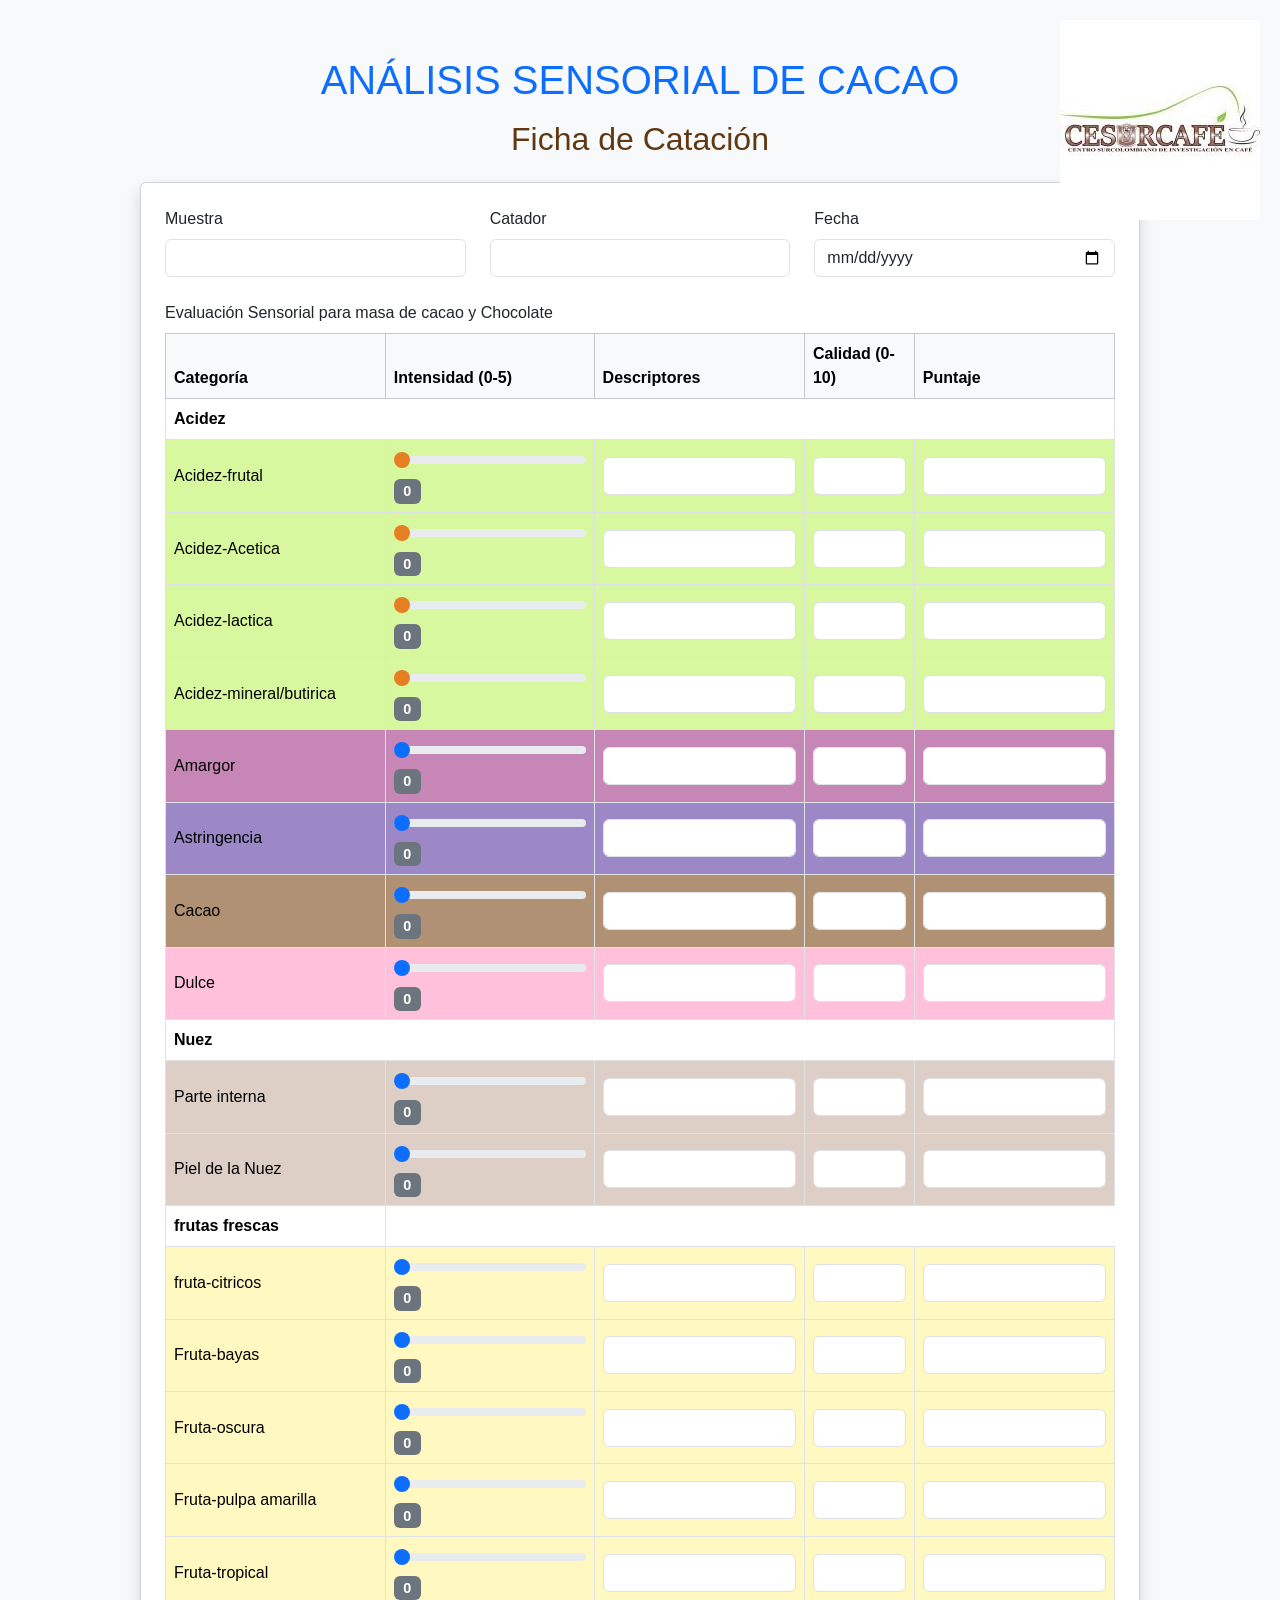
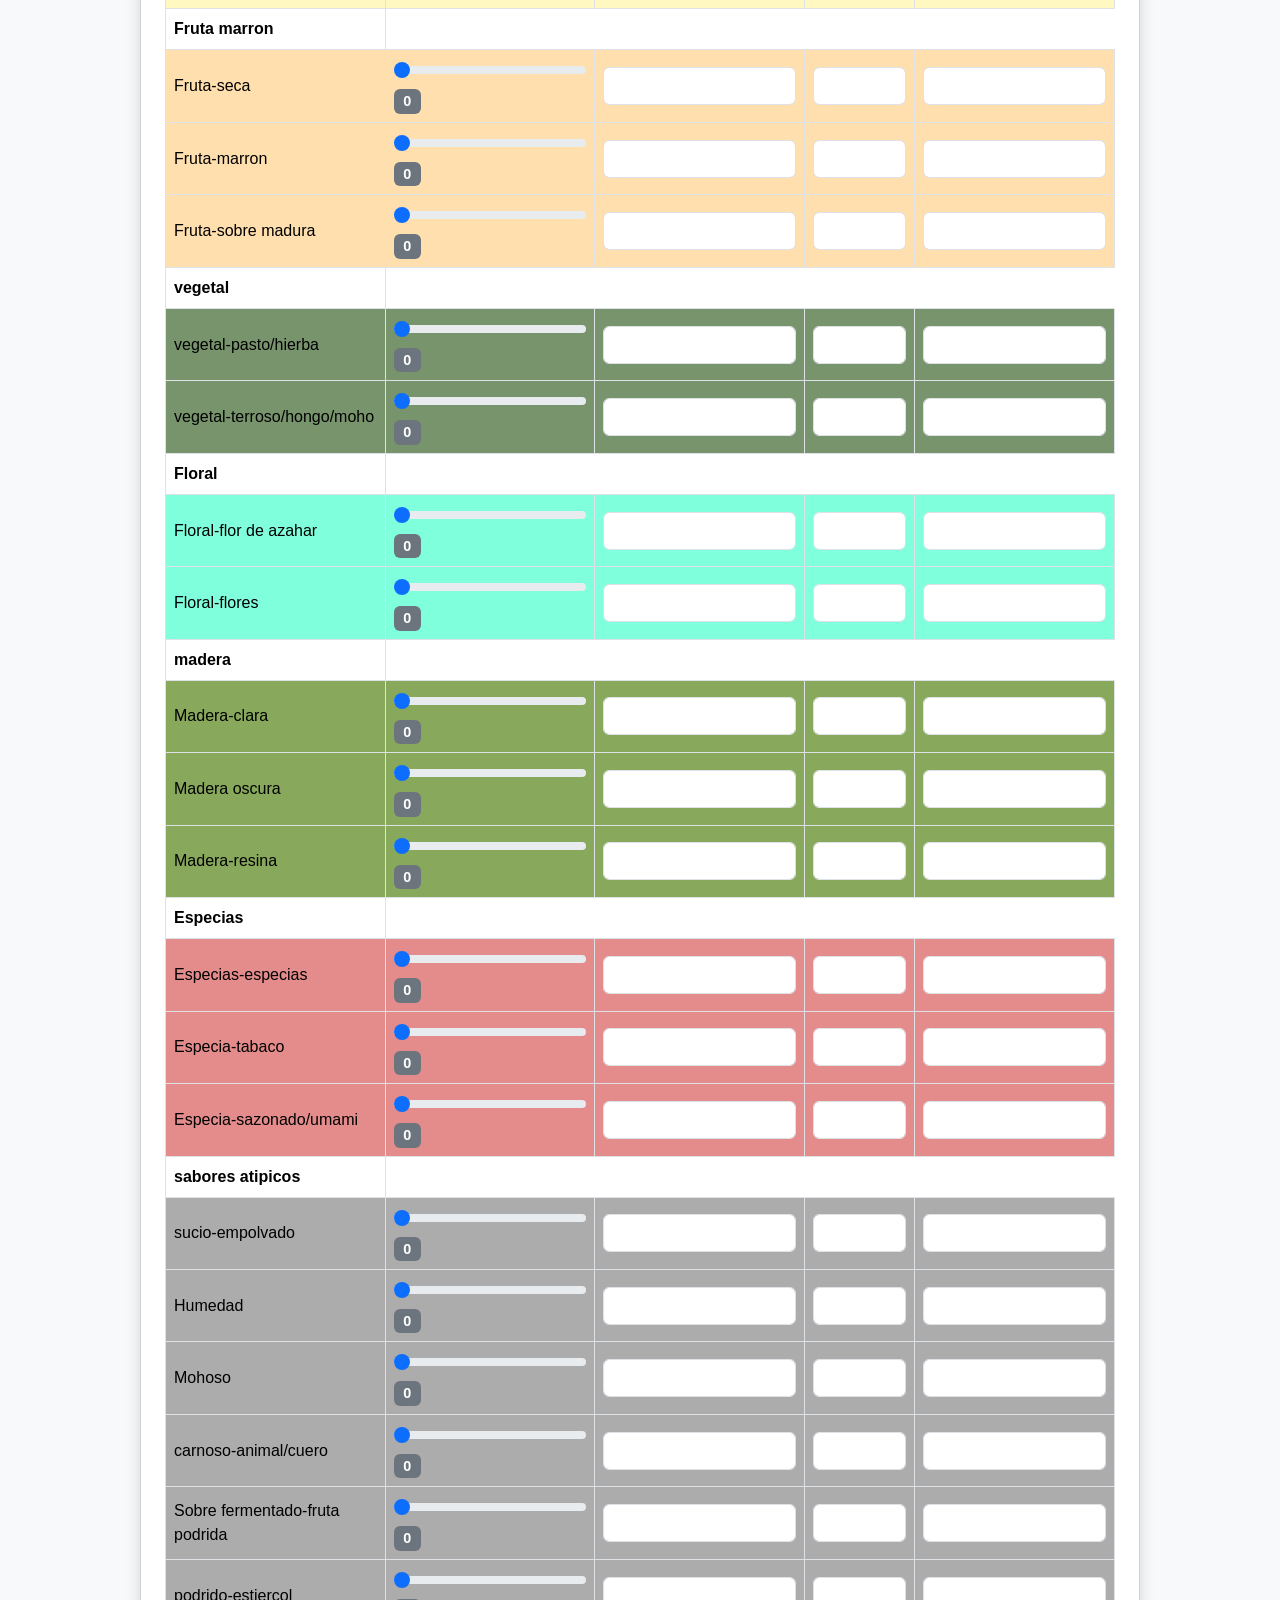
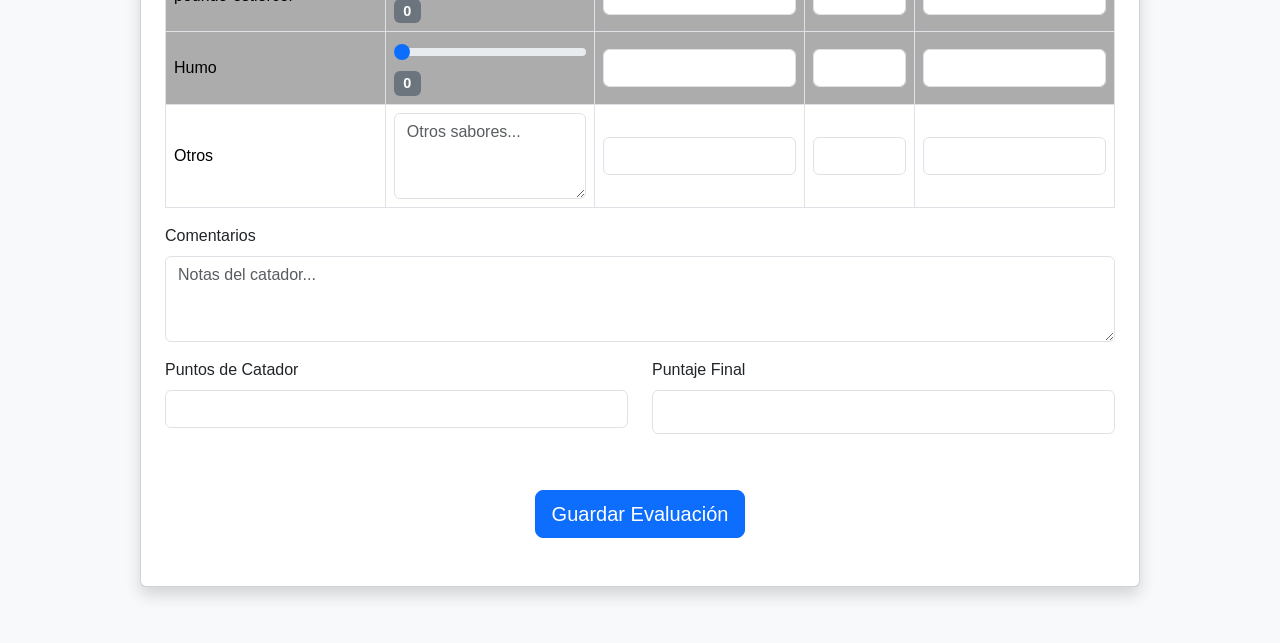
<file: index.html>
<!DOCTYPE html>
<html lang="es">
<head>
  <meta charset="UTF-8">
  <title>Ficha Sensorial de Cacao</title>
  <link href="https://cdn.jsdelivr.net/npm/bootstrap@5.3.3/dist/css/bootstrap.min.css" rel="stylesheet">
  <link rel="stylesheet" href="index.css">
</head>
<body class="bg-light text-dark">
  <img src="descarga.jpg" alt="Logo" class="imagen-esquina">

  <div class="container py-4">
    <h1 class="text-center text-uppercase text-primary mb-3">Análisis Sensorial de Cacao</h1>
    <h2 class="text-center mb-4">Ficha de Catación</h2>

    <form id="fichaForm" class="card p-4 shadow">
      
      <!-- Datos generales -->
      <div class="row mb-4">
        <div class="col-md-4">
          <label class="form-label">Muestra</label>
          <input type="text" name="muestra" class="form-control" required>
        </div>
        <div class="col-md-4">
          <label class="form-label">Catador</label>
          <input type="text" name="catador" class="form-control" required>
        </div>
        <div class="col-md-4">
          <label class="form-label">Fecha</label>
          <input type="date" name="fecha" class="form-control" required>
        </div>
      </div>

      <!-- Tabla -->
      <div class="table-responsive mb-4">
        <table class="table table-bordered align-middle">
          <thead class="table-light">
            <tr>
              <th>Categoría</th>
              <th>Intensidad (0-5)</th>
              <th>Descriptores</th>
              <th>Calidad (0-10)</th>
              <th>Puntaje</th>
            </tr>
          </thead>
          <tbody>
            <label class="form-label">Evaluación Sensorial para masa de cacao y Chocolate</label>
            <!-- Puedes duplicar filas como esta para cada categoría -->
            
              
        <tr class="seccion-acidez">
        <td colspan="5">Acidez</td>
        </tr>  

<tr class="detalle-acidez">
  <td>Acidez-frutal</td>
  <td>
    <input type="range" class="form-range" name="aroma_int" min="0" max="5" value="0" oninput="updateSlider(this)">
    <span class="badge bg-secondary">0</span>
  </td>
  <td><input type="text" name="aroma_desc" class="form-control"></td>
  <td><input type="number" name="acidez_qual" min="0" max="10" class="form-control"></td>
  <td><input type="number" name="acidez_score" class="form-control" readonly></td>
</tr>
            <tr class="detalle-acidez">
              <td>Acidez-Acetica</td>
              <td>
                <input type="range" class="form-range" name="aroma_int" min="0" max="5" value="0" oninput="updateSlider(this)">
                <span class="badge bg-secondary">0</span>
              </td>
              <td><input type="text" name="aroma_desc" class="form-control"></td>
              <td><input type="number" name="acidez_qual" min="0" max="10" class="form-control"></td>
              <td><input type="number" name="acidez_score" class="form-control" readonly></td>
            </tr>

            <tr class="detalle-acidez">
              <td>Acidez-lactica</td>
              <td>
                <input type="range" class="form-range" name="aroma_int" min="0" max="5" value="0" oninput="updateSlider(this)">
                <span class="badge bg-secondary">0</span>
              </td>
              <td><input type="text" name="aroma_desc" class="form-control"></td>
              <td><input type="number" name="acidez_qual" min="0" max="10" class="form-control"></td>
              <td><input type="number" name="acidez_score" class="form-control" readonly></td>
            </tr>

            <tr class="detalle-acidez">
              <td>Acidez-mineral/butirica</td>
              <td>
                <input type="range" class="form-range" name="aroma_int" min="0" max="5" value="0" oninput="updateSlider(this)">
                <span class="badge bg-secondary">0</span>
              </td>
              <td><input type="text" name="aroma_desc" class="form-control"></td>
              <td><input type="number" name="acidez_qual" min="0" max="10" class="form-control"></td>
              <td><input type="number" name="acidez_score" class="form-control" readonly></td>
            </tr>
            

            <tr class="detalle-amargor">
              <td>Amargor</td>
              <td>
              <input type="range" class="form-range" name="aroma_int" min="0" max="5" value="0" oninput="updateSlider(this)">
                <span class="badge bg-secondary">0</span>
              </td>
              <td><input type="text" name="aroma_desc" class="form-control"></td>
              <td><input type="number" name="amargor_qual" min="0" max="10" class="form-control"></td>
              <td><input type="number" name="amargor_score" class="form-control" readonly></td>
            </tr>

            <tr class="detalle-astrigencia">
            <td>Astringencia</td>
              <td>
                <input type="range" class="form-range" name="aroma_int" min="0" max="5" value="0" oninput="updateSlider(this)">
                <span class="badge bg-secondary">0</span>
              </td>
              <td><input type="text" name="aroma_desc" class="form-control"></td>
              <td><input type="number" name="astrigencia_qual" min="0" max="10" class="form-control"></td>
              <td><input type="number" name="astrigencia_score" class="form-control" readonly></td>
            </tr>
            

           
            <!-- Más filas aquí (Acidez, Amargor, Astringencia, Defectos...) -->
           <tr class="detalle-cacao">
            <td>Cacao</td>
              <td>
                <input type="range" class="form-range" name="aroma_int" min="0" max="5" value="0" oninput="updateSlider(this)">
                <span class="badge bg-secondary">0</span>
              </td>
              <td><input type="text" name="aroma_desc" class="form-control"></td>
              <td><input type="number" name="cacao_qual" min="0" max="10" class="form-control"></td>
              <td><input type="number" name="cacao_score" class="form-control" readonly></td>
            </tr>

            <tr class="detalle-dulce">
            <td>Dulce</td>
              <td>
                <input type="range" class="form-range" name="aroma_int" min="0" max="5" value="0" oninput="updateSlider(this)">
                <span class="badge bg-secondary">0</span>
              </td>
              <td><input type="text" name="aroma_desc" class="form-control"></td>
              <td><input type="number" name="cacao_qual" min="0" max="10" class="form-control"></td>
              <td><input type="number" name="cacao_score" class="form-control" readonly></td>
            </tr>
      
         <tr class="seccion-nuez">
          <td colspan="5">Nuez</td>
          </tr>  
          
          <tr class="detalle-nuez">
            <td>Parte interna</td>
              <td>

              <input type="range" class="form-range" name="aroma_int" min="0" max="5" value="0" oninput="updateSlider(this)">
              <span class="badge bg-secondary">0</span>
            </td>
            <td><input type="text" name="aroma_desc" class="form-control"></td>
            <td><input type="number" name="aroma_qual" min="0" max="10" class="form-control"></td>
            <td><input type="number" name="aroma_score" class="form-control" readonly></td>
          </tr>
       
            <tr class="detalle-nuez">
            <td>Piel de la Nuez</td>
              <td>

              <input type="range" class="form-range" name="aroma_int" min="0" max="5" value="0" oninput="updateSlider(this)">
              <span class="badge bg-secondary">0</span>
            </td>
            <td><input type="text" name="aroma_desc" class="form-control"></td>
            <td><input type="number" name="aroma_qual" min="0" max="10" class="form-control"></td>
            <td><input type="number" name="aroma_score" class="form-control" readonly></td>
          </tr>
       

          <tr class="seccion-frutas">
        <td>frutas frescas</td>
        </tr>    
        
          
           <tr class="detalle-frutas">
            <td>fruta-citricos</td>
              <td>

              <input type="range" class="form-range" name="aroma_int" min="0" max="5" value="0" oninput="updateSlider(this)">
              <span class="badge bg-secondary">0</span>
            </td>
            <td><input type="text" name="aroma_desc" class="form-control"></td>
            <td><input type="number" name="aroma_qual" min="0" max="10" class="form-control"></td>
            <td><input type="number" name="aroma_score" class="form-control" readonly></td>
          </tr>

          <tr class="detalle-frutas">
            <td>Fruta-bayas</td>
              <td>

              <input type="range" class="form-range" name="aroma_int" min="0" max="5" value="0" oninput="updateSlider(this)">
              <span class="badge bg-secondary">0</span>
            </td>
            <td><input type="text" name="aroma_desc" class="form-control"></td>
            <td><input type="number" name="aroma_qual" min="0" max="10" class="form-control"></td>
            <td><input type="number" name="aroma_score" class="form-control" readonly></td>
          </tr>

          <tr class="detalle-frutas">
            <td>Fruta-oscura</td>
              <td>

              <input type="range" class="form-range" name="aroma_int" min="0" max="5" value="0" oninput="updateSlider(this)">
              <span class="badge bg-secondary">0</span>
            </td>
            <td><input type="text" name="aroma_desc" class="form-control"></td>
            <td><input type="number" name="aroma_qual" min="0" max="10" class="form-control"></td>
            <td><input type="number" name="aroma_score" class="form-control" readonly></td>
          </tr>

          <tr class="detalle-frutas">
            <td>Fruta-pulpa amarilla</td>
            <td>

              <input type="range" class="form-range" name="aroma_int" min="0" max="5" value="0" oninput="updateSlider(this)">
              <span class="badge bg-secondary">0</span>
            </td>
            <td><input type="text" name="aroma_desc" class="form-control"></td>
            <td><input type="number" name="aroma_qual" min="0" max="10" class="form-control"></td>
            <td><input type="number" name="aroma_score" class="form-control" readonly></td>
          </tr>

            <tr class="detalle-frutas">
              <td>Fruta-tropical</td>
            <td>

              <input type="range" class="form-range" name="aroma_int" min="0" max="5" value="0" oninput="updateSlider(this)">
              <span class="badge bg-secondary">0</span>
            </td>
            <td><input type="text" name="aroma_desc" class="form-control"></td>
            <td><input type="number" name="aroma_qual" min="0" max="10" class="form-control"></td>
            <td><input type="number" name="aroma_score" class="form-control" readonly></td>
          </tr>


        <tr class="seccion-fruta-marron">
          <td>Fruta marron</td>
        </tr>   

          <tr class="detalle-fruta-marron">
            <td>Fruta-seca</td>
              <td>

              <input type="range" class="form-range" name="aroma_int" min="0" max="5" value="0" oninput="updateSlider(this)">
              <span class="badge bg-secondary">0</span>
            </td>
            <td><input type="text" name="aroma_desc" class="form-control"></td>
            <td><input type="number" name="aroma_qual" min="0" max="10" class="form-control"></td>
            <td><input type="number" name="aroma_score" class="form-control" readonly></td>
          </tr>

          <tr class="detalle-fruta-marron">
            <td>Fruta-marron</td>
              <td>

              <input type="range" class="form-range" name="aroma_int" min="0" max="5" value="0" oninput="updateSlider(this)">
              <span class="badge bg-secondary">0</span>
            </td>
            <td><input type="text" name="aroma_desc" class="form-control"></td>
            <td><input type="number" name="aroma_qual" min="0" max="10" class="form-control"></td>
            <td><input type="number" name="aroma_score" class="form-control" readonly></td>
          </tr>
          
            <tr class="detalle-fruta-marron">
              <td>Fruta-sobre madura</td>
            <td>

              <input type="range" class="form-range" name="aroma_int" min="0" max="5" value="0" oninput="updateSlider(this)">
              <span class="badge bg-secondary">0</span>
            </td>
            <td><input type="text" name="aroma_desc" class="form-control"></td>
            <td><input type="number" name="aroma_qual" min="0" max="10" class="form-control"></td>
            <td><input type="number" name="aroma_score" class="form-control" readonly></td>
          </tr>


        <tr class="seccion-vegetal">
        <td>vegetal</td>
        </tr>  
        
  <tr class="detalle-vegetal">
              <td>vegetal-pasto/hierba</td>
            <td>

              <input type="range" class="form-range" name="aroma_int" min="0" max="5" value="0" oninput="updateSlider(this)">
              <span class="badge bg-secondary">0</span>
            </td>
            <td><input type="text" name="aroma_desc" class="form-control"></td>
            <td><input type="number" name="aroma_qual" min="0" max="10" class="form-control"></td>
            <td><input type="number" name="aroma_score" class="form-control" readonly></td>
          </tr>        


            <tr class="detalle-vegetal">
              <td>vegetal-terroso/hongo/moho</td>
            <td>

              <input type="range" class="form-range" name="aroma_int" min="0" max="5" value="0" oninput="updateSlider(this)">
              <span class="badge bg-secondary">0</span>
            </td>
            <td><input type="text" name="aroma_desc" class="form-control"></td>
            <td><input type="number" name="aroma_qual" min="0" max="10" class="form-control"></td>
            <td><input type="number" name="aroma_score" class="form-control" readonly></td>
          </tr>        

          <tr class="seccion-floral">
        <td>Floral</td>
        </tr>    

<tr class="detalle-floral">
              <td>Floral-flor de azahar</td>
            <td>

              <input type="range" class="form-range" name="aroma_int" min="0" max="5" value="0" oninput="updateSlider(this)">
              <span class="badge bg-secondary">0</span>
            </td>
            <td><input type="text" name="aroma_desc" class="form-control"></td>
            <td><input type="number" name="aroma_qual" min="0" max="10" class="form-control"></td>
            <td><input type="number" name="aroma_score" class="form-control" readonly></td>
          </tr>  
          
          
            <tr class="detalle-floral">
              <td>Floral-flores</td>
            <td>

              <input type="range" class="form-range" name="aroma_int" min="0" max="5" value="0" oninput="updateSlider(this)">
              <span class="badge bg-secondary">0</span>
            </td>
            <td><input type="text" name="aroma_desc" class="form-control"></td>
            <td><input type="number" name="aroma_qual" min="0" max="10" class="form-control"></td>
            <td><input type="number" name="aroma_score" class="form-control" readonly></td>
          </tr>  

          <tr class="seccion-madera">    
        <td>madera</td>
        </tr>  

  <tr class="detalle-madera">
              <td>Madera-clara</td>
            <td>

              <input type="range" class="form-range" name="aroma_int" min="0" max="5" value="0" oninput="updateSlider(this)">
              <span class="badge bg-secondary">0</span>
            </td>
            <td><input type="text" name="aroma_desc" class="form-control"></td>
            <td><input type="number" name="aroma_qual" min="0" max="10" class="form-control"></td>
            <td><input type="number" name="aroma_score" class="form-control" readonly></td>
          </tr>  

  <tr class="detalle-madera">
              <td>Madera oscura</td>
            <td>

              <input type="range" class="form-range" name="aroma_int" min="0" max="5" value="0" oninput="updateSlider(this)">
              <span class="badge bg-secondary">0</span>
            </td>
            <td><input type="text" name="aroma_desc" class="form-control"></td>
            <td><input type="number" name="aroma_qual" min="0" max="10" class="form-control"></td>
            <td><input type="number" name="aroma_score" class="form-control" readonly></td>
          </tr>  

  <tr class="detalle-madera">
              <td>Madera-resina</td>
            <td>

              <input type="range" class="form-range" name="aroma_int" min="0" max="5" value="0" oninput="updateSlider(this)">
              <span class="badge bg-secondary">0</span>
            </td>
            <td><input type="text" name="aroma_desc" class="form-control"></td>
            <td><input type="number" name="aroma_qual" min="0" max="10" class="form-control"></td>
            <td><input type="number" name="aroma_score" class="form-control" readonly></td>
          </tr>  

            
          <tr class="seccion-especias">    
        <td>Especias</td>
        </tr>  

          <tr class="detalle-especias">
              <td>Especias-especias</td>
            <td>

              <input type="range" class="form-range" name="aroma_int" min="0" max="5" value="0" oninput="updateSlider(this)">
              <span class="badge bg-secondary">0</span>
            </td>
            <td><input type="text" name="aroma_desc" class="form-control"></td>
            <td><input type="number" name="aroma_qual" min="0" max="10" class="form-control"></td>
            <td><input type="number" name="aroma_score" class="form-control" readonly></td>
          </tr>  

  <tr class="detalle-especias">
              <td>Especia-tabaco</td>
            <td>

              <input type="range" class="form-range" name="aroma_int" min="0" max="5" value="0" oninput="updateSlider(this)">
              <span class="badge bg-secondary">0</span>
            </td>
            <td><input type="text" name="aroma_desc" class="form-control"></td>
            <td><input type="number" name="aroma_qual" min="0" max="10" class="form-control"></td>
            <td><input type="number" name="aroma_score" class="form-control" readonly></td>
          </tr>  
          
  <tr class="detalle-especias">
              <td>Especia-sazonado/umami</td>
            <td>

              <input type="range" class="form-range" name="aroma_int" min="0" max="5" value="0" oninput="updateSlider(this)">
              <span class="badge bg-secondary">0</span>
            </td>
            <td><input type="text" name="aroma_desc" class="form-control"></td>
            <td><input type="number" name="aroma_qual" min="0" max="10" class="form-control"></td>
            <td><input type="number" name="aroma_score" class="form-control" readonly></td>
          </tr>  


            <tr class="seccion-saboresatipicos">    
        <td>sabores atipicos</td>
        </tr>  

          
  <tr class="detalle-saboresatipicos">
              <td>sucio-empolvado</td>
            <td>

              <input type="range" class="form-range" name="aroma_int" min="0" max="5" value="0" oninput="updateSlider(this)">
              <span class="badge bg-secondary">0</span>
            </td>
            <td><input type="text" name="aroma_desc" class="form-control"></td>
            <td><input type="number" name="aroma_qual" min="0" max="10" class="form-control"></td>
            <td><input type="number" name="aroma_score" class="form-control" readonly></td>
          </tr>  
          
  <tr class="detalle-saboresatipicos">
              <td>Humedad</td>
            <td>

              <input type="range" class="form-range" name="aroma_int" min="0" max="5" value="0" oninput="updateSlider(this)">
              <span class="badge bg-secondary">0</span>
            </td>
            <td><input type="text" name="aroma_desc" class="form-control"></td>
            <td><input type="number" name="aroma_qual" min="0" max="10" class="form-control"></td>
            <td><input type="number" name="aroma_score" class="form-control" readonly></td>
          </tr>  

          
  <tr class="detalle-saboresatipicos">
              <td>Mohoso</td>
            <td>

              <input type="range" class="form-range" name="aroma_int" min="0" max="5" value="0" oninput="updateSlider(this)">
              <span class="badge bg-secondary">0</span>
            </td>
            <td><input type="text" name="aroma_desc" class="form-control"></td>
            <td><input type="number" name="aroma_qual" min="0" max="10" class="form-control"></td>
            <td><input type="number" name="aroma_score" class="form-control" readonly></td>
          </tr>  

          
  <tr class="detalle-saboresatipicos">
              <td>carnoso-animal/cuero</td>
            <td>

              <input type="range" class="form-range" name="aroma_int" min="0" max="5" value="0" oninput="updateSlider(this)">
              <span class="badge bg-secondary">0</span>
            </td>
            <td><input type="text" name="aroma_desc" class="form-control"></td>
            <td><input type="number" name="aroma_qual" min="0" max="10" class="form-control"></td>
            <td><input type="number" name="aroma_score" class="form-control" readonly></td>
          </tr>  

          
  <tr class="detalle-saboresatipicos">
              <td>Sobre fermentado-fruta podrida</td>
            <td>

              <input type="range" class="form-range" name="aroma_int" min="0" max="5" value="0" oninput="updateSlider(this)">
              <span class="badge bg-secondary">0</span>
            </td>
            <td><input type="text" name="aroma_desc" class="form-control"></td>
            <td><input type="number" name="aroma_qual" min="0" max="10" class="form-control"></td>
            <td><input type="number" name="aroma_score" class="form-control" readonly></td>
          </tr>  


                    
  <tr class="detalle-saboresatipicos">
              <td>podrido-estiercol</td>
            <td>

              <input type="range" class="form-range" name="aroma_int" min="0" max="5" value="0" oninput="updateSlider(this)">
              <span class="badge bg-secondary">0</span>
            </td>
            <td><input type="text" name="aroma_desc" class="form-control"></td>
            <td><input type="number" name="aroma_qual" min="0" max="10" class="form-control"></td>
            <td><input type="number" name="aroma_score" class="form-control" readonly></td>
          </tr>  

          
  <tr class="detalle-saboresatipicos">
              <td>Humo</td>
            <td>

              <input type="range" class="form-range" name="aroma_int" min="0" max="5" value="0" oninput="updateSlider(this)">
              <span class="badge bg-secondary">0</span>
            </td>
            <td><input type="text" name="aroma_desc" class="form-control"></td>
            <td><input type="number" name="aroma_qual" min="0" max="10" class="form-control"></td>
            <td><input type="number" name="aroma_score" class="form-control" readonly></td>
          </tr>  


        <td>Otros</td>
            <td>
              <textarea name="aroma_desc" class="form-control" rows="3" placeholder="Otros sabores..."></textarea>
            
            </td>
            <td><input type="text" name="aroma_desc" class="form-control"></td>
            <td><input type="number" name="aroma_qual" min="0" max="10" class="form-control"></td>
            <td><input type="number" name="aroma_score" class="form-control" readonly></td>
        
          </tbody>
       
        </table>
      <!-- Comentarios -->
      <div class="mb-3">
        <label class="form-label">Comentarios</label>
        <textarea name="comentarios" class="form-control" rows="3" placeholder="Notas del catador..."></textarea>
      </div>

      <!-- Puntajes -->
      <div class="row mb-4">
        <div class="col-md-6">
          <label class="form-label">Puntos de Catador</label>
          <input type="number" name="catador_score" class="form-control" readonly>
        </div>
        <div class="col-md-6">
          <label class="form-label">Puntaje Final</label>
          <input type="number" name="puntaje_final" class="form-control fw-bold text-success fs-5" readonly>
        </div>
      </div>

      <div class="text-center">
        <button type="submit" class="btn btn-primary btn-lg">Guardar Evaluación</button>
      </div>


    </form>
  </div>

  <script src="script.js"></script>
</body>
</html>
</file>
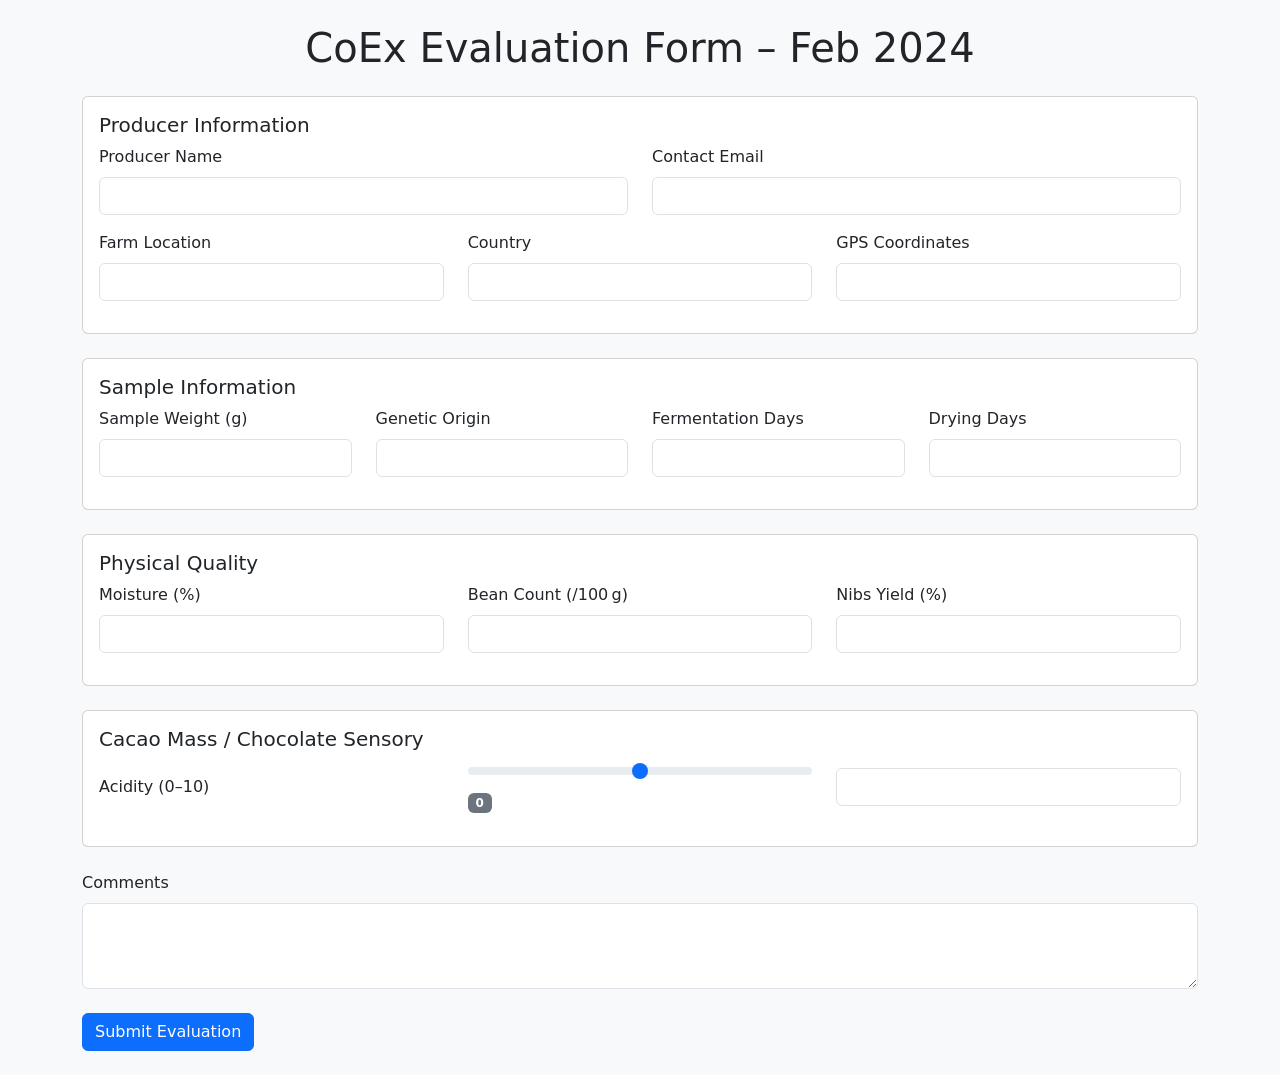
<file: dosindex.html>
<!DOCTYPE html>
<html lang="en">
<head>
  <meta charset="UTF-8">
  <title>CoEx Evaluation Form</title>
  <link href="https://cdn.jsdelivr.net/npm/bootstrap@5.3.3/dist/css/bootstrap.min.css" rel="stylesheet">
</head>
<body class="bg-light text-dark">
  <div class="container py-4">
    <h1 class="text-center mb-4">CoEx Evaluation Form – Feb 2024</h1>

    <form>

      <!-- Producer Info -->
      <div class="card mb-4 p-3">
        <h5>Producer Information</h5>
        <div class="row">
          <div class="col-md-6 mb-3"><label class="form-label">Producer Name</label><input name="producer_name" class="form-control" required></div>
          <div class="col-md-6 mb-3"><label class="form-label">Contact Email</label><input type="email" name="producer_email" class="form-control"></div>
          <div class="col-md-4 mb-3"><label class="form-label">Farm Location</label><input name="farm_location" class="form-control"></div>
          <div class="col-md-4 mb-3"><label class="form-label">Country</label><input name="country" class="form-control"></div>
          <div class="col-md-4 mb-3"><label class="form-label">GPS Coordinates</label><input name="gps" class="form-control"></div>
        </div>
      </div>

      <!-- Sample Info -->
      <div class="card mb-4 p-3">
        <h5>Sample Information</h5>
        <div class="row">
          <div class="col-md-3 mb-3"><label class="form-label">Sample Weight (g)</label><input type="number" name="sample_weight" class="form-control"></div>
          <div class="col-md-3 mb-3"><label class="form-label">Genetic Origin</label><input name="genetic_origin" class="form-control"></div>
          <div class="col-md-3 mb-3"><label class="form-label">Fermentation Days</label><input type="number" name="fermentation_days" class="form-control"></div>
          <div class="col-md-3 mb-3"><label class="form-label">Drying Days</label><input type="number" name="drying_days" class="form-control"></div>
        </div>
      </div>

      <!-- Physical Evaluation -->
      <div class="card mb-4 p-3">
        <h5>Physical Quality</h5>
        <div class="row">
          <div class="col-md-4 mb-3"><label class="form-label">Moisture (%)</label><input type="number" step="0.1" name="moisture" class="form-control"></div>
          <div class="col-md-4 mb-3"><label class="form-label">Bean Count (/100 g)</label><input type="number" name="bean_count" class="form-control"></div>
          <div class="col-md-4 mb-3"><label class="form-label">Nibs Yield (%)</label><input type="number" step="0.1" name="nibs_yield" class="form-control"></div>
        </div>
      </div>

      <!-- Sensory Attributes -->
      <div class="card mb-4 p-3">
        <h5>Cacao Mass / Chocolate Sensory</h5>

        <!-- Example attribute row -->
        <div class="row align-items-center mb-3">
          <div class="col-md-4">Acidity (0–10)</div>
          <div class="col-md-4"><input type="range" min="0" max="10" name="acidity" class="form-range"><span class="badge bg-secondary">0</span></div>
          <div class="col-md-4"><input type="number" min="0" max="10" name="acidity_val" class="form-control"></div>
        </div>

        <!-- Repite la fila anterior para cada atributo: bitterness, astringency, fresh fruit, browned fruit, vegetal, floral, woody, spice, nutty, caramel/panela, sweetness, roast degree, off‑flavours, global quality -->
      </div>

      <!-- Comments -->
      <div class="mb-4">
        <label class="form-label">Comments</label>
        <textarea name="comments" class="form-control" rows="3"></textarea>
      </div>

      <button type="submit" class="btn btn-primary">Submit Evaluation</button>
    </form>
  </div>
</body>
</html>
</file>
<file: index.css>
* {
  margin: 0;
  padding: 0;
  box-sizing: border-box; /* Importante para evitar desbordamientos */
}

  
  body {
    font-family: 'Segoe UI', sans-serif;
    background-color: #fdfcfb;
    color: #3e2f1c;
    margin: 0;
    padding: 2rem;
  }
  .imagen-esquina {
    position: absolute;       /* Posiciona la imagen con coordenadas */
    top: 20px;                /* Distancia desde arriba */
    right: 20px;              /* Distancia desde la derecha */
    width: 200px;             /* Tamaño de la imagen */
    z-index: 1000;            /* Asegura que esté encima de otros elementos */
  }
  
  h1, h2 {
    text-align: center;
    color: #603813;
  }
  span.badge {
    font-size: 0.9rem;
  }
  
  form {
    max-width: 1000px;
    margin: auto;
    background-color: #fff6ee;
    border: 1px solid #ccc;
    padding: 2rem;
    border-radius: 8px;
  }
  
  .section.datos-generales {
    display: flex;
    justify-content: space-between;
    margin-bottom: 1.5rem;
  }
  
  .section label {
    display: flex;
    flex-direction: column;
    font-weight: bold;
    width: 30%;
  }
  
  table.ficha {
    width: 100%;
    border-collapse: collapse;
    margin-bottom: 2rem;
    font-size: 0.95rem;
  }

.seccion-acidez {
  background-color: #d4ee3c7b; 
  font-weight: bold;
  color: #3b0a00;
}

.seccion-nuez {
  background-color: #daf7357b;  
  font-weight: bold;
  color: #3b0a00;
}

.seccion-frutas {
  background-color: #f7ea357b;  
  font-weight: bold;
  color: #3b0a00;
}

.seccion-fruta-marron {
  background-color: #f7ea357b; 
  font-weight: bold;
  color: #3b0a00;
}

.seccion-vegetal {
  background-color: #f7ea357b;  
  font-weight: bold;
  color: #3b0a00;
}

.seccion-floral {
  background-color: #f7ea357b;  
  font-weight: bold;
  color: #3b0a00;
}

.seccion-madera {
  background-color: #f7ea357b;  
  font-weight: bold;
  color: #3b0a00;
}

.seccion-especias {
  background-color: #f7ea357b;  
  font-weight: bold;
  color: #3b0a00;
}

.seccion-saboresatipicos {
  background-color: #f7ea357b;  
  font-weight: bold;
  color: #3b0a00;
}

.detalle-acidez td {
  background-color: lab(87.87% -40.35 74.83 / 0.482); /* fondo más claro para los detalles */
}

.detalle-acidez input[type="range"]::-webkit-slider-thumb {
  background: #e67e22;  /* color naranja para el pulgar del slider */
}
  table.ficha th, table.ficha td {
    border: 1px solid #ccc;
    padding: 0.5rem;
    text-align: center;
  }
  .detalle-amargor td {
  background-color: #a0328395; /* fondo más claro para los detalles */
}
 .detalle-astrigencia td {
  background-color: #5732a095; /* fondo más claro para los detalles */
}
 
.detalle-cacao td {
  background-color: #7137008c; /* fondo más claro para los detalles */
}

.detalle-dulce td {
  background-color: #ffc0dc; /* fondo más claro para los detalles */
}

.detalle-nuez td {
  background-color: #773f1a3f; /* fondo más claro para los detalles */
}

.detalle-frutas td {
  background-color: #ffe1003f; /* fondo más claro para los detalles */
}
.detalle-fruta-marron td {
  background-color: hsla(36, 100%, 50%, 0.318); /* fondo más claro para los detalles */
}

.detalle-vegetal td {
  background-color: #78946c; /* fondo más claro para los detalles */  
}
.detalle-floral td {
  background-color: #00ffbb7f   ; /* fondo más claro para los detalles #4b7337  #88a95b  #78946c */
}

.detalle-madera td{
  background-color: #88a95b;
}

.detalle-especias td{
  background-color: #d0373793;
}

.detalle-saboresatipicos td{
  background-color: rgba(128, 128, 128, 0.652);
}


  table.ficha input[type="range"] {
    width: 100%;
  }
  
  table.ficha input[type="text"],
  table.ficha input[type="number"],
  textarea {
    width: 100%;
    padding: 0.3rem;
    border: 1px solid #bbb;
    border-radius: 4px;
  }
  
  .puntuacion {
    margin-top: 2rem;
    display: flex;
    justify-content: space-between;
    gap: 1rem;
  }
  
  .puntuacion label {
    font-weight: bold;
    flex: 1;
  }
  
  button {
    background-color: #8B4513;
    color: white;
    border: none;
    padding: 0.8rem 2rem;
    font-size: 1rem;
    border-radius: 5px;
    cursor: pointer;
    display: block;
    margin: 2rem auto 0;
    transition: background 0.3s;
  }
  
  button:hover {
    background-color: #A0522D;
  }
</file>
